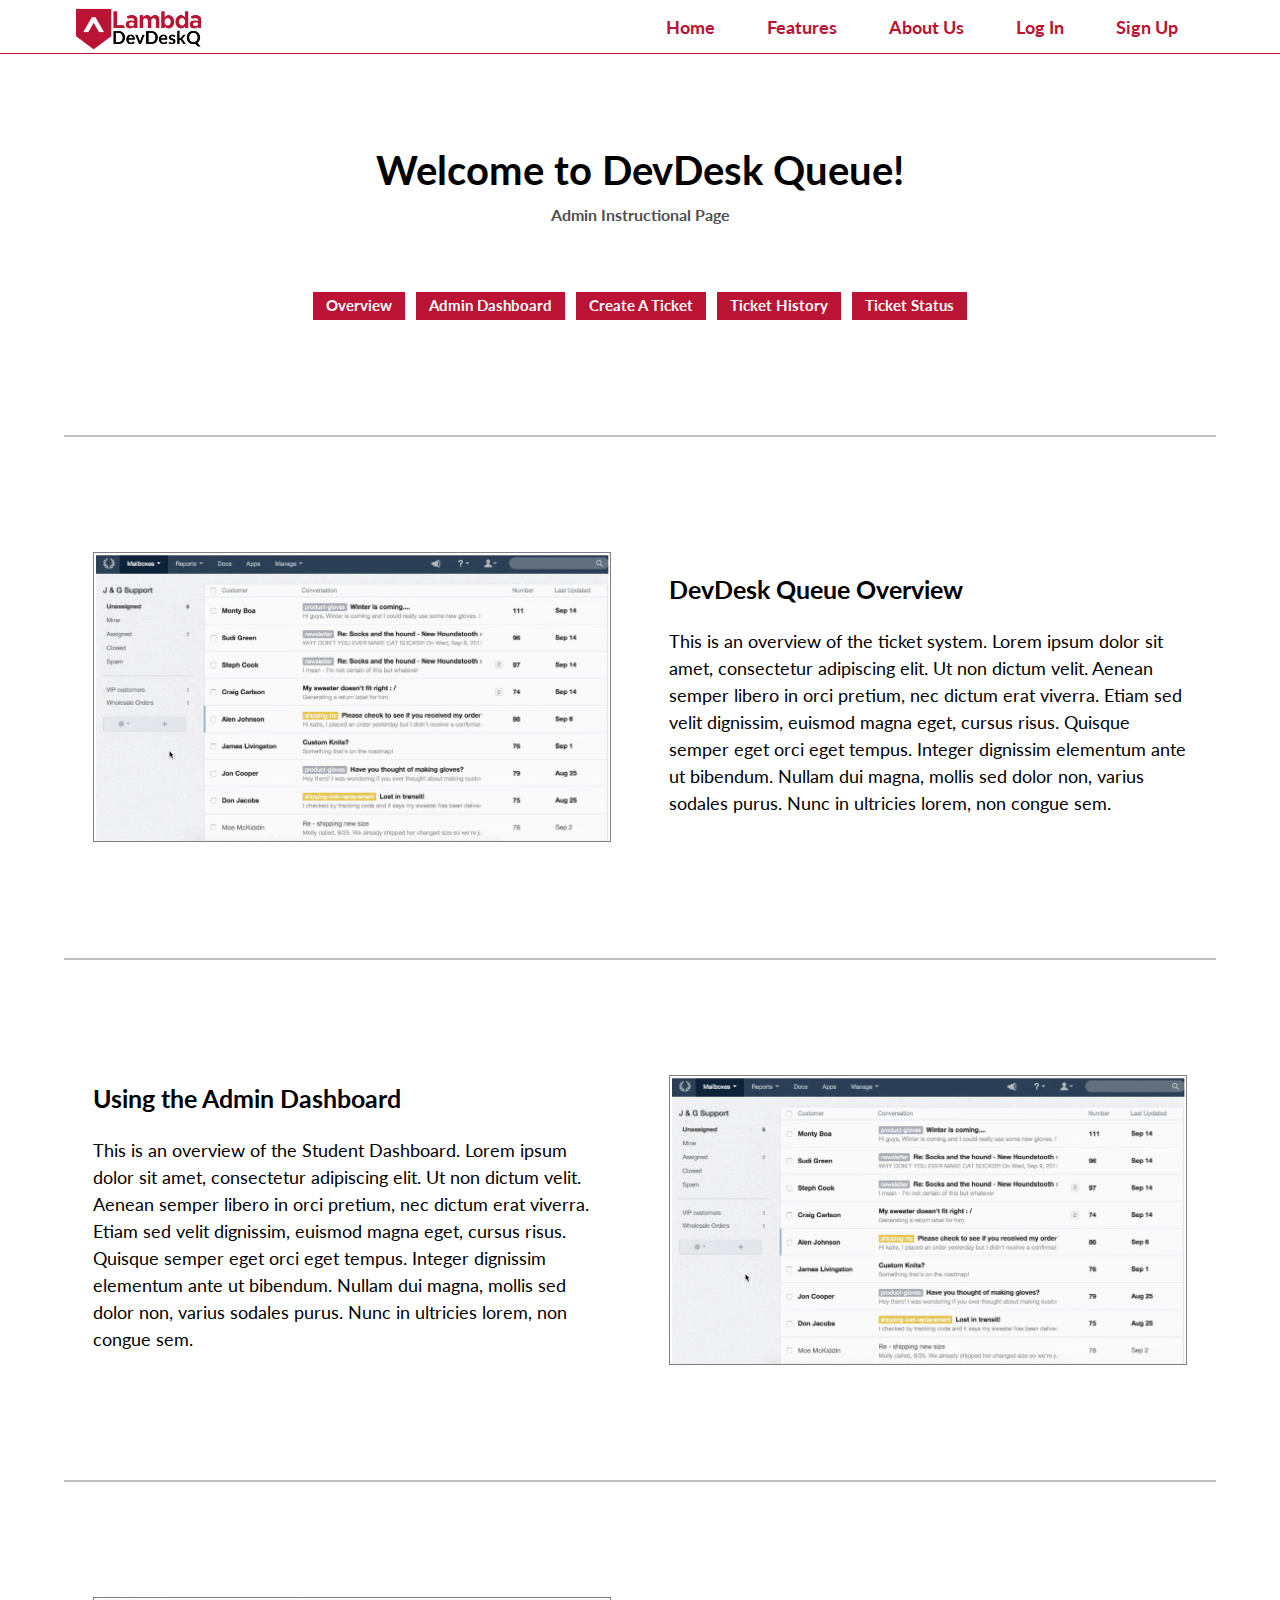
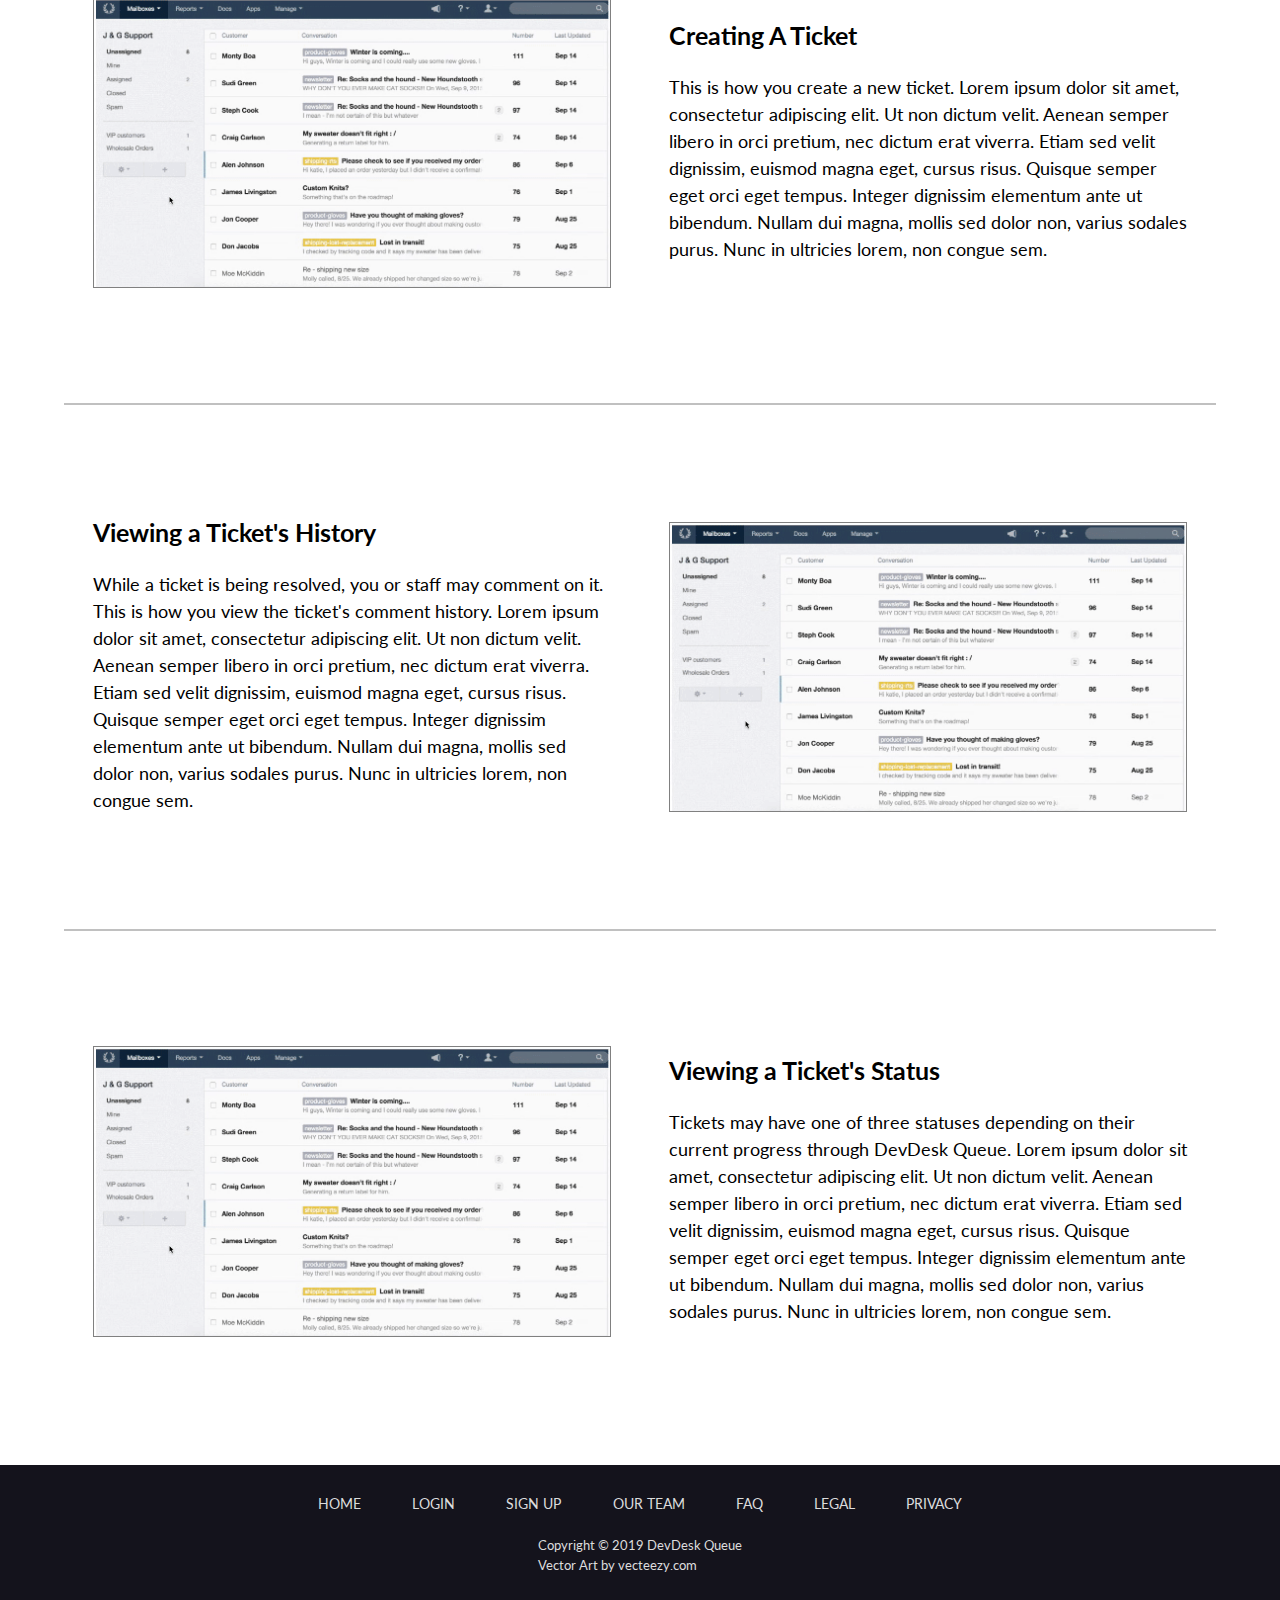
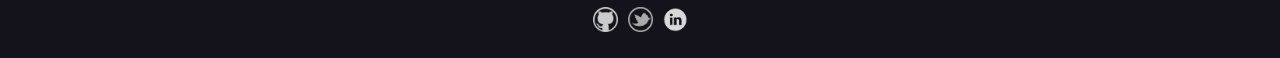
<file: demo-admin.html>
<!DOCTYPE html>
<html lang="en">

<head>
    <meta name="viewport" content="width=device-width, initial-scale=1.0">
    <meta charset="utf-8">
    <meta http-equiv="X-UA-Compatible" content="IE=edge">
    <title>Lambda DevDeskQ</title>
    <link rel="shortcut icon" href="/favicon.ico" type="image/x-icon">
    <link rel="icon" href="/img/favicon.ico" type="image/x-icon">
    <link href="https://fonts.googleapis.com/css?family=Lato&display=swap" rel="stylesheet">
    <link href="css/index.css" rel="stylesheet">
</head>

<body>
    <div class="page">


            <header class="navbar">
                    <img src="./img/logo/lambda Logo new.png" alt="logo">
                    <nav class="links">
                        <a href="/index.html">Home</a>
                        <a href="/demo.html">Features</a>
                        <a href="/about.html">About Us</a>
                        <a href="https://devdeskapp.lambdaschool.me">Log In</a>
                        <a href="https://devdeskapp.lambdaschool.me/register">Sign Up</a>
                    </nav>
                </header>

        <div class="pagePadding">

            <section id="header">

                <h1 class="pageTitle">Welcome to DevDesk Queue!</h1>

                <h2 class="pageSubtitle">Admin Instructional Page</h2>

                <div class="tableOfContents">
                    <a href="#overview" class="sectionButton">Overview</a>
                    <a href="#dashboard" class="sectionButton">Admin Dashboard</a>
                    <a href="#createTicket" class="sectionButton">Create A Ticket</a>
                    <a href="#ticketHistory" class="sectionButton">Ticket History</a>
                    <a href="#ticketStatus" class="sectionButton">Ticket Status</a>
                </div>

            </section>
            <section id="content">
                <div class="linebreak" id="overview"></div>
                <div class="rowDisplay">
                    <div class="halfWidth halfImgLeft">
                        <img src="img/demo/placeholder-gif.gif"></img>
                    </div>
                    <div class="halfWidth">
                        <div class="halfText">
                            <h3 class="sectionTitle">DevDesk Queue Overview</h3>
                            <p class="sectionText">
                                This is an overview of the ticket system. Lorem ipsum dolor sit amet, consectetur
                                adipiscing elit. Ut non dictum velit. Aenean semper libero in orci pretium, nec dictum
                                erat viverra.
                                Etiam sed velit dignissim, euismod magna eget, cursus risus. Quisque semper eget orci
                                eget tempus. Integer dignissim elementum ante ut bibendum. Nullam dui magna, mollis sed
                                dolor non,
                                varius sodales purus. Nunc in ultricies lorem, non congue sem.
                            </p>
                        </div>
                    </div>
                </div>

                <div class="linebreak" id="dashboard"></div>

                <div class="rowDisplay">
                    <div class="halfWidth">
                        <div class="halfText">
                            <h3 class="sectionTitle">Using the Admin Dashboard</h3>
                            <p class="sectionText">
                                This is an overview of the Student Dashboard. Lorem ipsum dolor sit amet, consectetur
                                adipiscing elit. Ut non dictum velit. Aenean semper libero in orci pretium, nec dictum
                                erat viverra.
                                Etiam sed velit dignissim, euismod magna eget, cursus risus. Quisque semper eget orci
                                eget tempus. Integer dignissim elementum ante ut bibendum. Nullam dui magna, mollis sed
                                dolor non,
                                varius sodales purus. Nunc in ultricies lorem, non congue sem.
                            </p>
                        </div>
                    </div>
                    <div class="halfWidth halfImgRight">
                        <img src="img/demo/placeholder-gif.gif"></img>
                    </div>
                </div>

                <div class="linebreak" id="createTicket"></div>

                <div class="rowDisplay">
                    <div class="halfWidth halfImgLeft">
                        <img src="img/demo/placeholder-gif.gif"></img>
                    </div>
                    <div class="halfWidth">
                        <div class="halfText">
                            <h3 class="sectionTitle">Creating A Ticket</h3>
                            <p class="sectionText">
                                This is how you create a new ticket. Lorem ipsum dolor sit amet, consectetur
                                adipiscing elit. Ut non dictum velit. Aenean semper libero in orci pretium, nec dictum
                                erat viverra.
                                Etiam sed velit dignissim, euismod magna eget, cursus risus. Quisque semper eget orci
                                eget tempus. Integer dignissim elementum ante ut bibendum. Nullam dui magna, mollis sed
                                dolor non,
                                varius sodales purus. Nunc in ultricies lorem, non congue sem.
                            </p>
                        </div>
                    </div>
                </div>

                <div class="linebreak" id="ticketHistory"></div>

                <div class="rowDisplay">
                    <div class="halfWidth">
                        <div class="halfText">
                            <h3 class="sectionTitle">Viewing a Ticket's History</h3>
                            <p class="sectionText">
                                While a ticket is being resolved, you or staff may comment on it. This is how you view
                                the ticket's comment history.
                                Lorem ipsum dolor sit amet, consectetur
                                adipiscing elit. Ut non dictum velit. Aenean semper libero in orci pretium, nec dictum
                                erat viverra.
                                Etiam sed velit dignissim, euismod magna eget, cursus risus. Quisque semper eget orci
                                eget tempus. Integer dignissim elementum ante ut bibendum. Nullam dui magna, mollis sed
                                dolor non,
                                varius sodales purus. Nunc in ultricies lorem, non congue sem.
                            </p>
                        </div>
                    </div>
                    <div class="halfWidth halfImgRight">
                        <img src="img/demo/placeholder-gif.gif"></img>
                    </div>
                </div>

                <div class="linebreak" id="ticketStatus"></div>

                <div class="rowDisplay">
                    <div class="halfWidth halfImgLeft">
                        <img src="img/demo/placeholder-gif.gif"></img>
                    </div>
                    <div class="halfWidth">
                        <div class="halfText">
                            <h3 class="sectionTitle">Viewing a Ticket's Status</h3>
                            <p class="sectionText">
                                Tickets may have one of three statuses depending on their current progress through
                                DevDesk Queue. Lorem ipsum dolor sit amet, consectetur
                                adipiscing elit. Ut non dictum velit. Aenean semper libero in orci pretium, nec dictum
                                erat viverra.
                                Etiam sed velit dignissim, euismod magna eget, cursus risus. Quisque semper eget orci
                                eget tempus. Integer dignissim elementum ante ut bibendum. Nullam dui magna, mollis sed
                                dolor non,
                                varius sodales purus. Nunc in ultricies lorem, non congue sem.
                            </p>
                        </div>
                    </div>
                </div>

            </section>
        </div>
    </div>
    <section class="footer">
            <div id="links">
                <a href="/index.html">HOME</a>
                <a href="https://devdeskapp.lambdaschool.me/">LOGIN</a>
                <a href="https://devdeskapp.lambdaschool.me/register">SIGN UP</a>
                <a href="/about.html">OUR TEAM</a>
                <a href="https://lambdaschool.com/faq">FAQ</a>
                <a href="https://lambdaschool.com/about">LEGAL</a>
                <a href="https://lambdaschool.com/privacy-policy">PRIVACY</a>
            </div>
            <div id="copyright">
                <p>Copyright © 2019 DevDesk Queue<br>Vector Art by <a target="_blank" href="https://www.vecteezy.com">vecteezy.com</a></p>
            </div>
            <div id="icons">
                <img href="https://github.com/LambdaSchool" src="img/icons/github-icon.png">
                <img href="https://twitter.com/LambdaSchool" src="img/icons/twitter-icon.png">
                <img href="https://www.linkedin.com/school/lambdaschool/" src="img/icons/linkedin-icon.png">
            </div>
        </section>
</body>

</html>
</file>
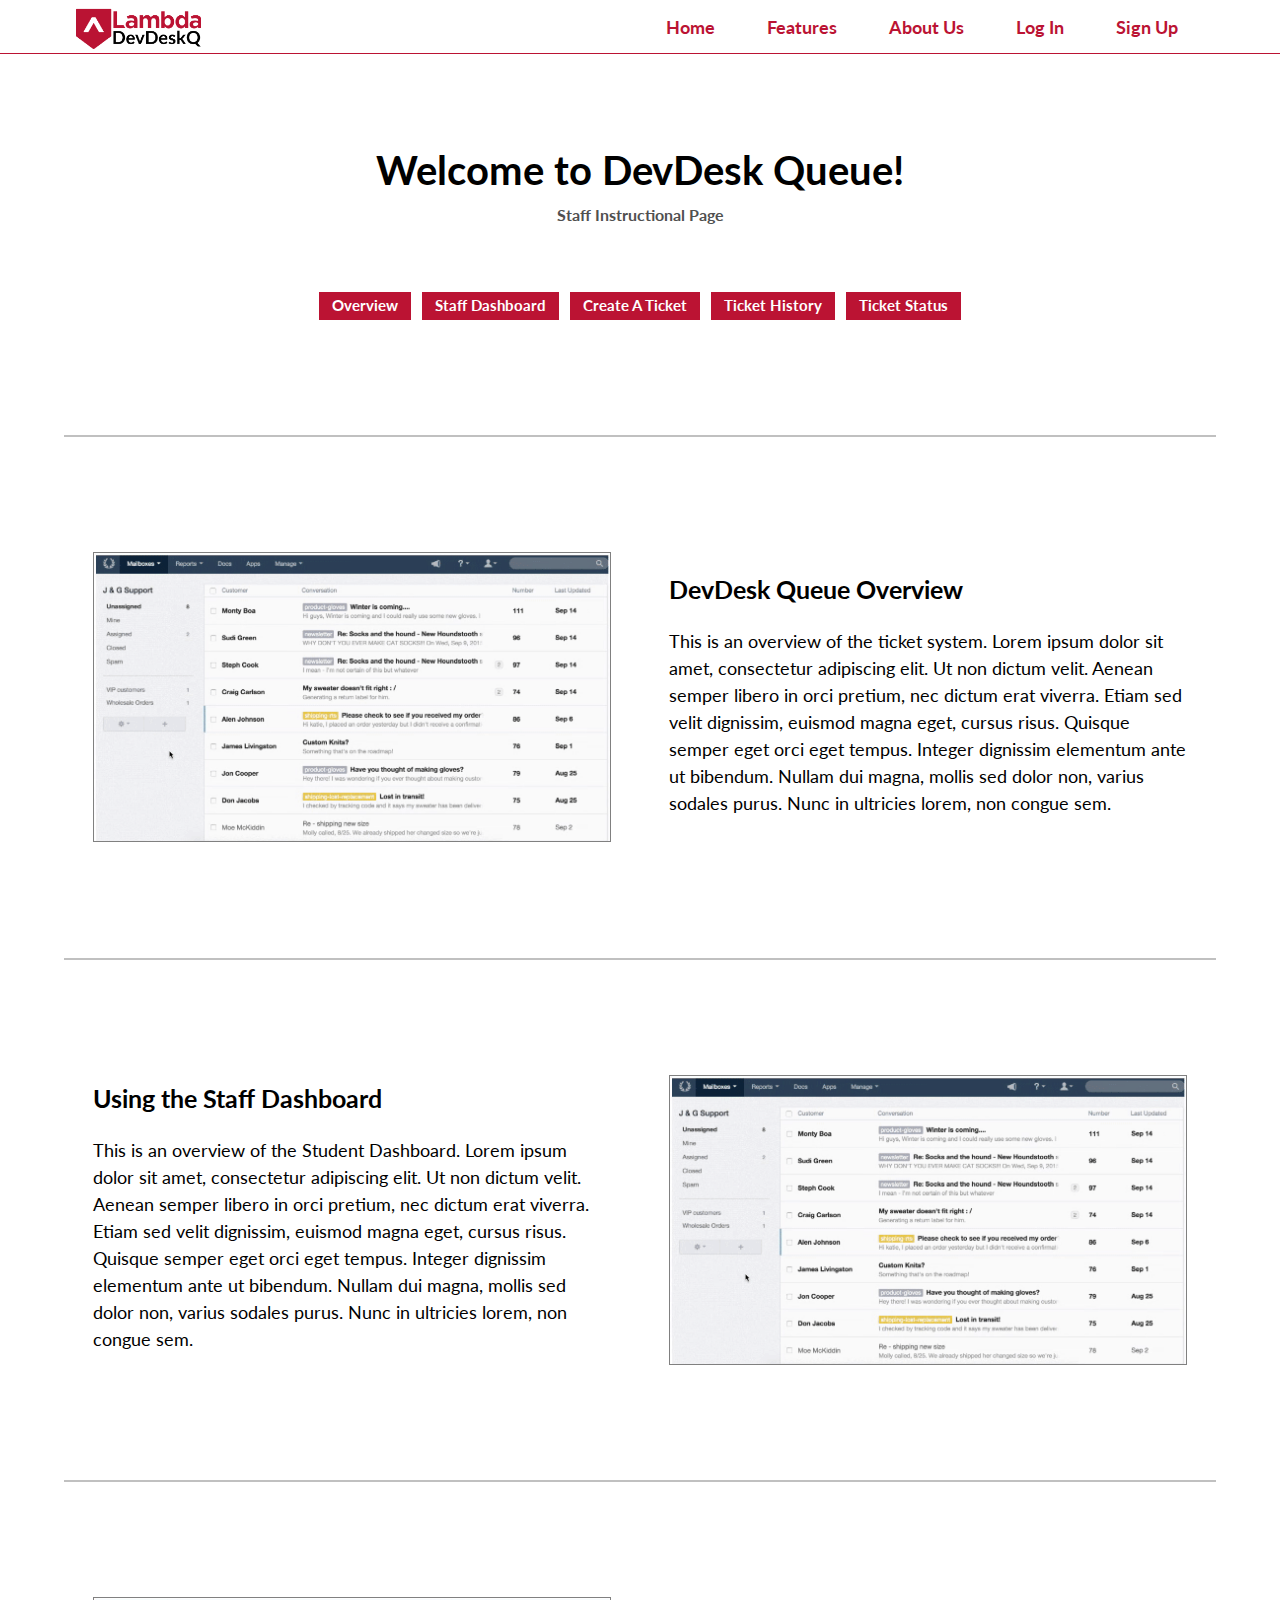
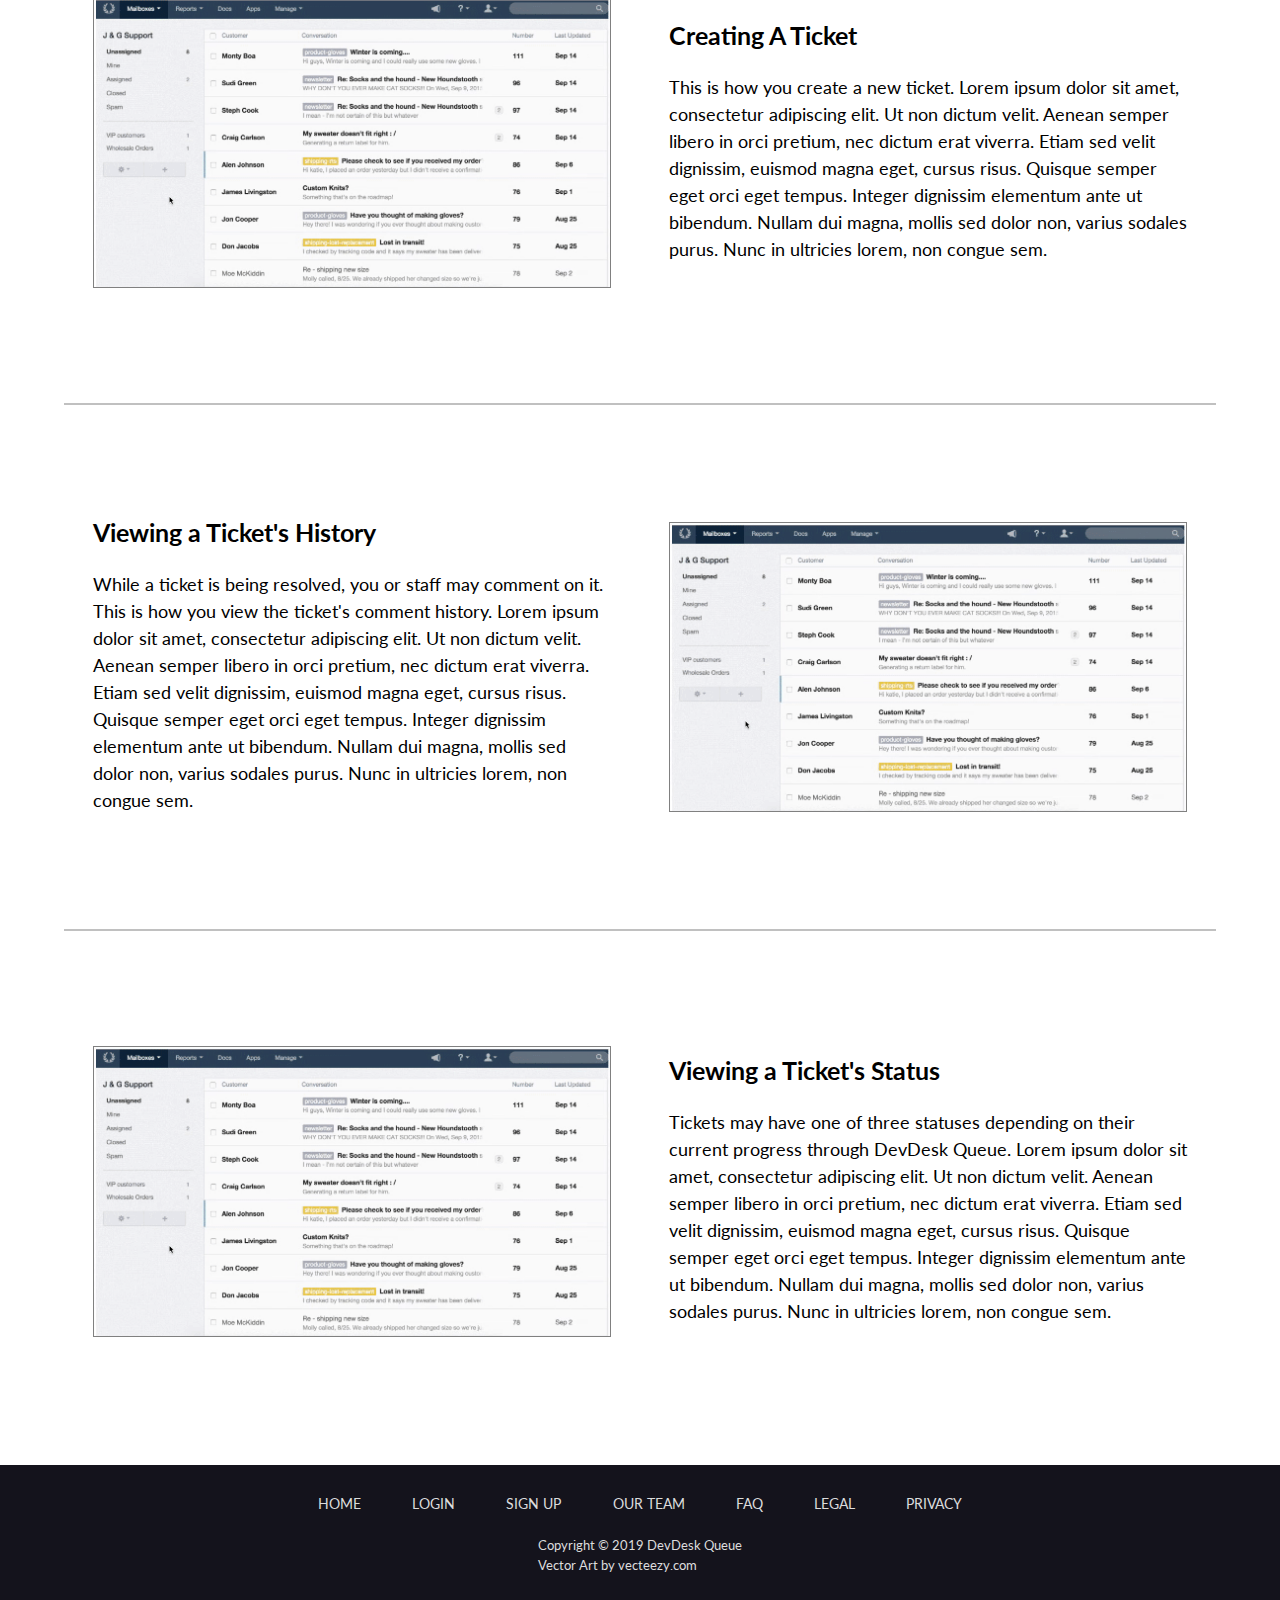
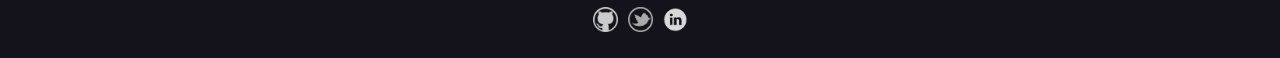
<file: demo-staff.html>
<!DOCTYPE html>
<html lang="en">

<head>
    <meta name="viewport" content="width=device-width, initial-scale=1.0">
    <meta charset="utf-8">
    <meta http-equiv="X-UA-Compatible" content="IE=edge">
    <title>Lambda DevDeskQ</title>
    <link rel="shortcut icon" href="/favicon.ico" type="image/x-icon">
    <link rel="icon" href="/img/favicon.ico" type="image/x-icon">
    <link href="https://fonts.googleapis.com/css?family=Lato&display=swap" rel="stylesheet">
    <link href="css/index.css" rel="stylesheet">
</head>

<body>
    <div class="page">


            <header class="navbar">
                    <img src="./img/logo/lambda Logo new.png" alt="logo">
                    <nav class="links">
                        <a href="/index.html">Home</a>
                        <a href="/demo.html">Features</a>
                        <a href="/about.html">About Us</a>
                        <a href="https://devdeskapp.lambdaschool.me">Log In</a>
                        <a href="https://devdeskapp.lambdaschool.me/register">Sign Up</a>
                    </nav>
            </header>

        <div class="pagePadding">

            <section id="header">

                <h1 class="pageTitle">Welcome to DevDesk Queue!</h1>

                <h2 class="pageSubtitle">Staff Instructional Page</h2>

                <div class="tableOfContents">
                    <a href="#overview" class="sectionButton">Overview</a>
                    <a href="#dashboard" class="sectionButton">Staff Dashboard</a>
                    <a href="#createTicket" class="sectionButton">Create A Ticket</a>
                    <a href="#ticketHistory" class="sectionButton">Ticket History</a>
                    <a href="#ticketStatus" class="sectionButton">Ticket Status</a>
                </div>

            </section>
            <section id="content">
                <div class="linebreak" id="overview"></div>
                <div class="rowDisplay">
                    <div class="halfWidth halfImgLeft">
                        <img src="img/demo/placeholder-gif.gif"></img>
                    </div>
                    <div class="halfWidth">
                        <div class="halfText">
                            <h3 class="sectionTitle">DevDesk Queue Overview</h3>
                            <p class="sectionText">
                                This is an overview of the ticket system. Lorem ipsum dolor sit amet, consectetur
                                adipiscing elit. Ut non dictum velit. Aenean semper libero in orci pretium, nec dictum
                                erat viverra.
                                Etiam sed velit dignissim, euismod magna eget, cursus risus. Quisque semper eget orci
                                eget tempus. Integer dignissim elementum ante ut bibendum. Nullam dui magna, mollis sed
                                dolor non,
                                varius sodales purus. Nunc in ultricies lorem, non congue sem.
                            </p>
                        </div>
                    </div>
                </div>

                <div class="linebreak" id="dashboard"></div>

                <div class="rowDisplay">
                    <div class="halfWidth">
                        <div class="halfText">
                            <h3 class="sectionTitle">Using the Staff Dashboard</h3>
                            <p class="sectionText">
                                This is an overview of the Student Dashboard. Lorem ipsum dolor sit amet, consectetur
                                adipiscing elit. Ut non dictum velit. Aenean semper libero in orci pretium, nec dictum
                                erat viverra.
                                Etiam sed velit dignissim, euismod magna eget, cursus risus. Quisque semper eget orci
                                eget tempus. Integer dignissim elementum ante ut bibendum. Nullam dui magna, mollis sed
                                dolor non,
                                varius sodales purus. Nunc in ultricies lorem, non congue sem.
                            </p>
                        </div>
                    </div>
                    <div class="halfWidth halfImgRight">
                        <img src="img/demo/placeholder-gif.gif"></img>
                    </div>
                </div>

                <div class="linebreak" id="createTicket"></div>

                <div class="rowDisplay">
                    <div class="halfWidth halfImgLeft">
                        <img src="img/demo/placeholder-gif.gif"></img>
                    </div>
                    <div class="halfWidth">
                        <div class="halfText">
                            <h3 class="sectionTitle">Creating A Ticket</h3>
                            <p class="sectionText">
                                This is how you create a new ticket. Lorem ipsum dolor sit amet, consectetur
                                adipiscing elit. Ut non dictum velit. Aenean semper libero in orci pretium, nec dictum
                                erat viverra.
                                Etiam sed velit dignissim, euismod magna eget, cursus risus. Quisque semper eget orci
                                eget tempus. Integer dignissim elementum ante ut bibendum. Nullam dui magna, mollis sed
                                dolor non,
                                varius sodales purus. Nunc in ultricies lorem, non congue sem.
                            </p>
                        </div>
                    </div>
                </div>

                <div class="linebreak" id="ticketHistory"></div>

                <div class="rowDisplay">
                    <div class="halfWidth">
                        <div class="halfText">
                            <h3 class="sectionTitle">Viewing a Ticket's History</h3>
                            <p class="sectionText">
                                While a ticket is being resolved, you or staff may comment on it. This is how you view
                                the ticket's comment history.
                                Lorem ipsum dolor sit amet, consectetur
                                adipiscing elit. Ut non dictum velit. Aenean semper libero in orci pretium, nec dictum
                                erat viverra.
                                Etiam sed velit dignissim, euismod magna eget, cursus risus. Quisque semper eget orci
                                eget tempus. Integer dignissim elementum ante ut bibendum. Nullam dui magna, mollis sed
                                dolor non,
                                varius sodales purus. Nunc in ultricies lorem, non congue sem.
                            </p>
                        </div>
                    </div>
                    <div class="halfWidth halfImgRight">
                        <img src="img/demo/placeholder-gif.gif"></img>
                    </div>
                </div>

                <div class="linebreak" id="ticketStatus"></div>

                <div class="rowDisplay">
                    <div class="halfWidth halfImgLeft">
                        <img src="img/demo/placeholder-gif.gif"></img>
                    </div>
                    <div class="halfWidth">
                        <div class="halfText">
                            <h3 class="sectionTitle">Viewing a Ticket's Status</h3>
                            <p class="sectionText">
                                Tickets may have one of three statuses depending on their current progress through
                                DevDesk Queue. Lorem ipsum dolor sit amet, consectetur
                                adipiscing elit. Ut non dictum velit. Aenean semper libero in orci pretium, nec dictum
                                erat viverra.
                                Etiam sed velit dignissim, euismod magna eget, cursus risus. Quisque semper eget orci
                                eget tempus. Integer dignissim elementum ante ut bibendum. Nullam dui magna, mollis sed
                                dolor non,
                                varius sodales purus. Nunc in ultricies lorem, non congue sem.
                            </p>
                        </div>
                    </div>
                </div>

            </section>
        </div>
    </div>
    <section class="footer">
            <div id="links">
                <a href="/index.html">HOME</a>
                <a href="https://devdeskapp.lambdaschool.me/">LOGIN</a>
                <a href="https://devdeskapp.lambdaschool.me/register">SIGN UP</a>
                <a href="/about.html">OUR TEAM</a>
                <a href="https://lambdaschool.com/faq">FAQ</a>
                <a href="https://lambdaschool.com/about">LEGAL</a>
                <a href="https://lambdaschool.com/privacy-policy">PRIVACY</a>
            </div>
            <div id="copyright">
                <p>Copyright © 2019 DevDesk Queue<br>Vector Art by <a target="_blank" href="https://www.vecteezy.com">vecteezy.com</a></p>
            </div>
            <div id="icons">
                <img href="https://github.com/LambdaSchool" src="img/icons/github-icon.png">
                <img href="https://twitter.com/LambdaSchool" src="img/icons/twitter-icon.png">
                <img href="https://www.linkedin.com/school/lambdaschool/" src="img/icons/linkedin-icon.png">
            </div>
        </section>
</body>

</html>
</file>
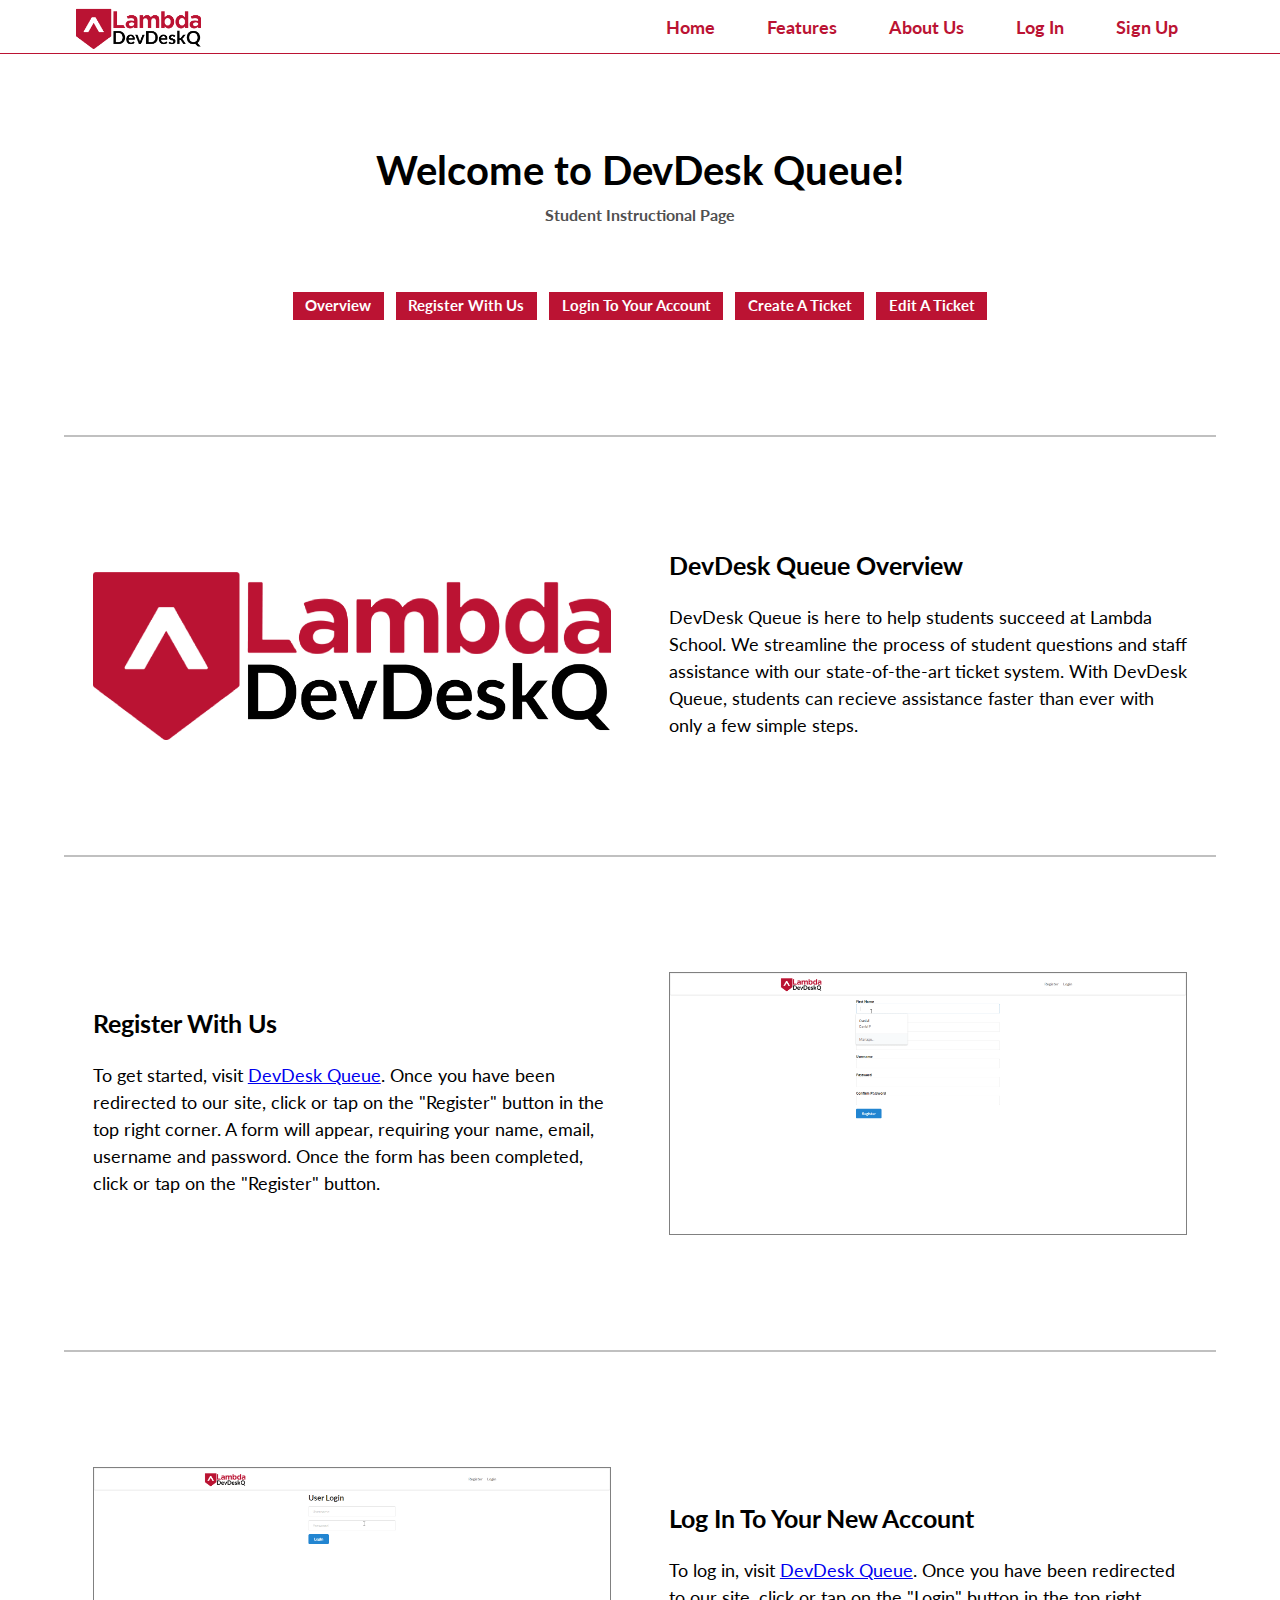
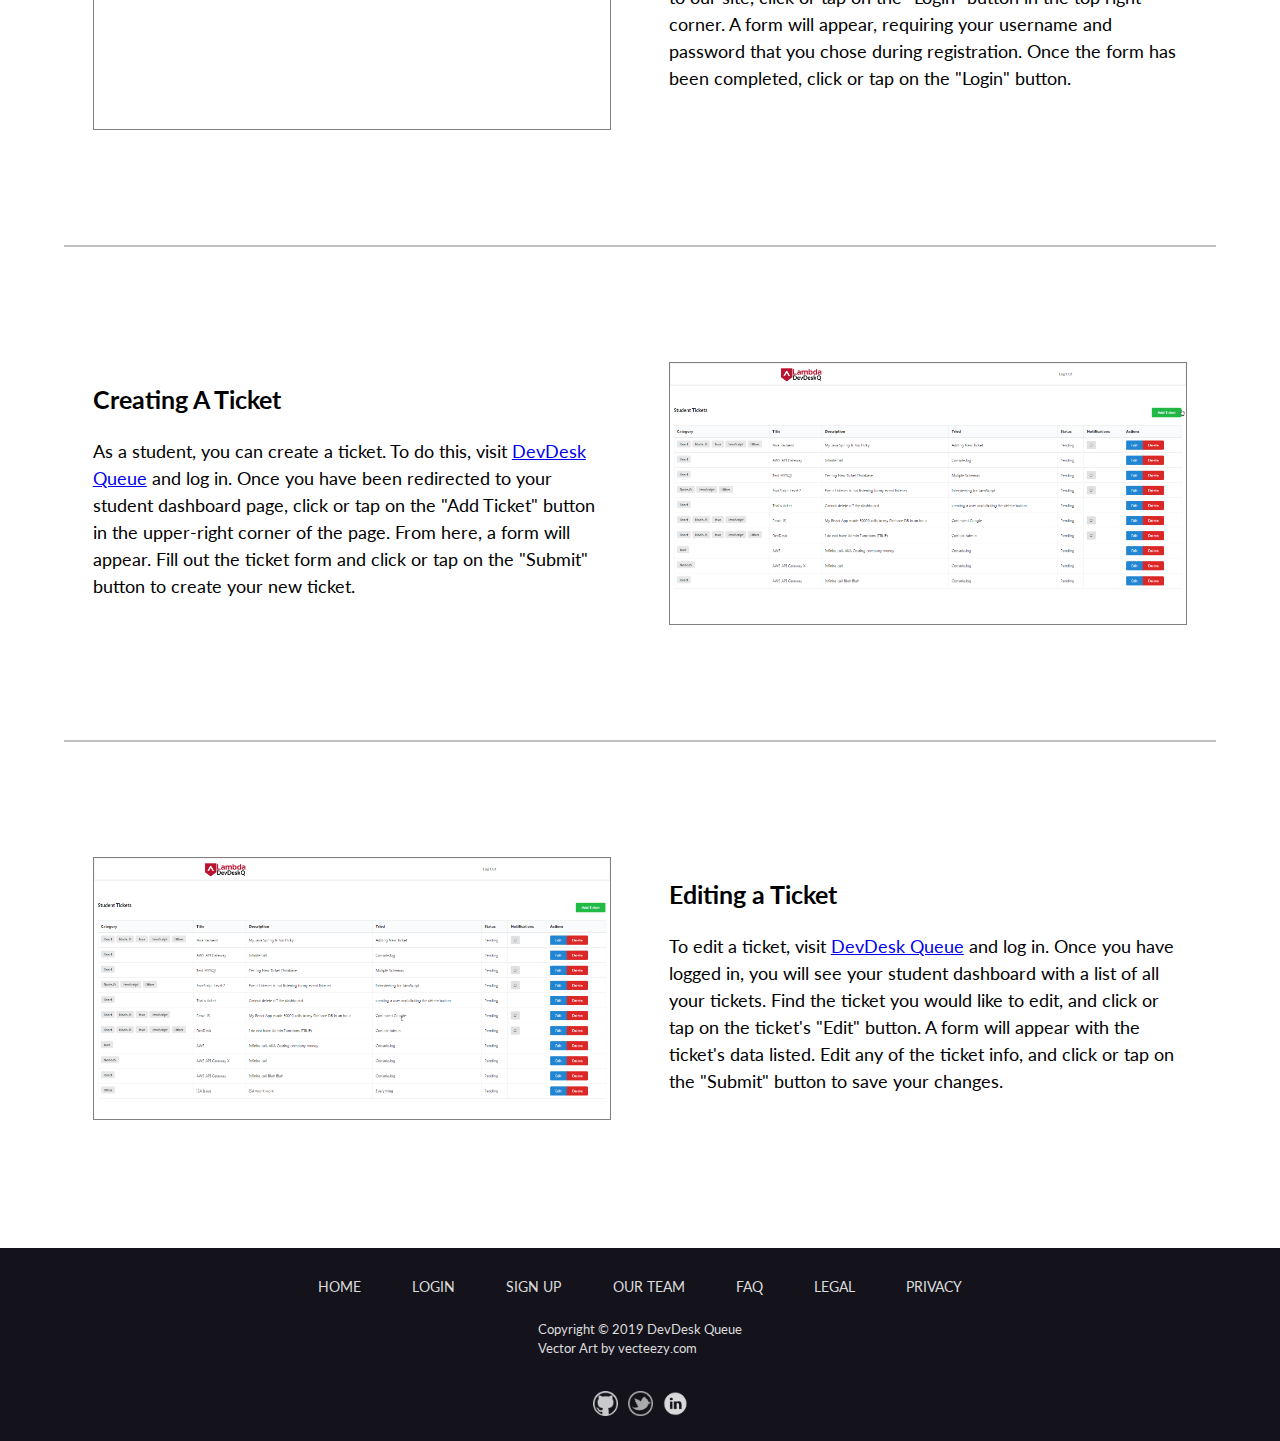
<file: demo.html>
<!DOCTYPE html>
<html lang="en">

<head>
    <meta name="viewport" content="width=device-width, initial-scale=1.0">
    <meta charset="utf-8">
    <meta http-equiv="X-UA-Compatible" content="IE=edge">
    <title>Lambda DevDeskQ</title>
    <link rel="shortcut icon" href="/favicon.ico" type="image/x-icon">
    <link rel="icon" href="/img/favicon.ico" type="image/x-icon">
    <link href="https://fonts.googleapis.com/css?family=Lato&display=swap" rel="stylesheet">
    <link href="css/index.css" rel="stylesheet">
</head>

<body>
    <div class="page">

            <header class="navbar">
                        <img src="./img/logo/lambda Logo new.png" alt="logo">
                        <nav class="links">
                            <a href="/index.html">Home</a>
                            <a href="/demo.html">Features</a>
                            <a href="/about.html">About Us</a>
                            <a href="https://devdeskapp.lambdaschool.me">Log In</a>
                            <a href="https://devdeskapp.lambdaschool.me/register">Sign Up</a>
                        </nav>
            </header>

        <div class="pagePadding">

            <section id="header">

                <h1 class="pageTitle">Welcome to DevDesk Queue!</h1>

                <h2 class="pageSubtitle">Student Instructional Page</h2>

                <div class="tableOfContents">
                    <a href="#overview" class="sectionButton">Overview</a>
                    <a href="#register" class="sectionButton">Register With Us</a>
                    <a href="#login" class="sectionButton">Login To Your Account</a>
                    <a href="#createTicket" class="sectionButton">Create A Ticket</a>
                    <a href="#editTicket" class="sectionButton">Edit A Ticket</a>
                </div>

            </section>
            <section id="content">
                <div class="linebreak" id="overview"></div>
                <div class="rowDisplay">
                    <div class="halfWidth halfImgLeft">
                        <img id="noBorder"src="img/logo/lambda Logo new.png"></img>
                    </div>
                    <div class="halfWidth">
                        <div class="halfText">
                            <h3 class="sectionTitle">DevDesk Queue Overview</h3>
                            <p class="sectionText">
                                DevDesk Queue is here to help students succeed at Lambda School.
                                We streamline the process of student questions and staff assistance with our
                                state-of-the-art ticket system.
                                With DevDesk Queue, students can recieve assistance faster than ever with only a few
                                simple steps.
                            </p>
                        </div>
                    </div>
                </div>

                <div class="linebreak" id="register"></div>

                <div class="rowDisplay">
                    <div class="halfWidth">
                        <div class="halfText">
                            <h3 class="sectionTitle">Register With Us</h3>
                            <p class="sectionText">
                                To get started, visit <a href="https://devdeskapp.lambdaschool.me">DevDesk Queue</a>.
                                Once you have been redirected to our site,
                                click or tap on the "Register" button in the top right corner. A form will appear,
                                requiring your name, email, username and password.
                                Once the form has been completed, click or tap on the "Register" button.
                            </p>
                        </div>
                    </div>
                    <div class="halfWidth halfImgRight">
                        <img src="img/demo/register.gif"></img>
                    </div>
                </div>

                <div class="linebreak" id="login"></div>

                <div class="rowDisplay">
                    <div class="halfWidth halfImgLeft">
                        <img src="img/demo/login.gif"></img>
                    </div>
                    <div class="halfWidth">
                        <div class="halfText">
                            <h3 class="sectionTitle">Log In To Your New Account</h3>
                            <p class="sectionText">
                                To log in, visit <a href="https://devdeskapp.lambdaschool.me">DevDesk Queue</a>. Once
                                you have been redirected to our site,
                                click or tap on the "Login" button in the top right corner. A form will appear,
                                requiring your username and password that you chose during registration.
                                Once the form has been completed, click or tap on the "Login" button.
                            </p>
                        </div>
                    </div>
                </div>

                <div class="linebreak" id="createTicket"></div>

                <div class="rowDisplay">
                    <div class="halfWidth">
                        <div class="halfText">
                            <h3 class="sectionTitle">Creating A Ticket</h3>
                            <p class="sectionText">
                                As a student, you can create a ticket. To do this, visit <a
                                    href="https://devdeskapp.lambdaschool.me">DevDesk Queue</a> and log in.
                                Once you have been redirected to your student dashboard page, click or tap on the "Add
                                Ticket" button in the upper-right corner of the page.
                                From here, a form will appear. Fill out the ticket form and click or tap on the "Submit"
                                button to create your new ticket.
                            </p>
                        </div>
                    </div>
                    <div class="halfWidth halfImgRight">
                        <img src="img/demo/create-ticket.gif"></img>
                    </div>
                </div>

                <div class="linebreak" id="editTicket"></div>

                <div class="rowDisplay">
                    <div class="halfWidth halfImgLeft">
                        <img src="img/demo/edit-ticket.gif"></img>
                    </div>
                    <div class="halfWidth">
                        <div class="halfText">
                            <h3 class="sectionTitle">Editing a Ticket</h3>
                            <p class="sectionText">
                                To edit a ticket, visit <a href="https://devdeskapp.lambdaschool.me">DevDesk Queue</a>
                                and log in. Once you have logged in, you will see your student dashboard with a list of
                                all your tickets. Find the ticket you would like to edit, and click or tap on the
                                ticket's "Edit" button. A form will appear with the ticket's data listed. Edit any of
                                the ticket info, and click or tap on the "Submit" button to save your changes.
                            </p>
                        </div>
                    </div>
                </div>

            </section>
        </div>
    </div>
    <section class="footer">
            <div id="links">
                <a href="/index.html">HOME</a>
                <a href="https://devdeskapp.lambdaschool.me/">LOGIN</a>
                <a href="https://devdeskapp.lambdaschool.me/register">SIGN UP</a>
                <a href="/about.html">OUR TEAM</a>
                <a href="https://lambdaschool.com/faq">FAQ</a>
                <a href="https://lambdaschool.com/about">LEGAL</a>
                <a href="https://lambdaschool.com/privacy-policy">PRIVACY</a>
            </div>
            <div id="copyright">
                <p>Copyright © 2019 DevDesk Queue<br>Vector Art by <a target="_blank" href="https://www.vecteezy.com">vecteezy.com</a></p>
            </div>
            <div id="icons">
                <img href="https://github.com/LambdaSchool" src="img/icons/github-icon.png">
                <img href="https://twitter.com/LambdaSchool" src="img/icons/twitter-icon.png">
                <img href="https://www.linkedin.com/school/lambdaschool/" src="img/icons/linkedin-icon.png">
            </div>
        </section>
</body>

</html>
</file>
<file: css/index.css>
/* http://meyerweb.com/eric/tools/css/reset/ 
   v2.0 | 20110126
   License: none (public domain)
*/
html,
body,
div,
span,
applet,
object,
iframe,
h1,
h2,
h3,
h4,
h5,
h6,
p,
blockquote,
pre,
a,
abbr,
acronym,
address,
big,
cite,
code,
del,
dfn,
em,
img,
ins,
kbd,
q,
s,
samp,
small,
strike,
strong,
sub,
sup,
tt,
var,
b,
u,
i,
center,
dl,
dt,
dd,
ol,
ul,
li,
fieldset,
form,
label,
legend,
table,
caption,
tbody,
tfoot,
thead,
tr,
th,
td,
article,
aside,
canvas,
details,
embed,
figure,
figcaption,
footer,
header,
hgroup,
menu,
nav,
output,
ruby,
section,
summary,
time,
mark,
audio,
video {
  margin: 0;
  padding: 0;
  border: 0;
  font-size: 100%;
  font: inherit;
  vertical-align: baseline;
}
/* HTML5 display-role reset for older browsers */
article,
aside,
details,
figcaption,
figure,
footer,
header,
hgroup,
menu,
nav,
section {
  display: block;
}
body {
  line-height: 1;
}
ol,
ul {
  list-style: none;
}
blockquote,
q {
  quotes: none;
}
blockquote:before,
blockquote:after,
q:before,
q:after {
  content: '';
  content: none;
}
table {
  border-collapse: collapse;
  border-spacing: 0;
}
* {
  box-sizing: border-box;
}
html {
  font-size: 62.5%;
}
html,
body {
  font-family: 'Lato', sans-serif;
}
h1,
h2,
h3,
h4,
h5,
h6 {
  font-family: 'Lato', sans-serif;
  font-weight: bold;
}
h1 {
  font-size: 4rem;
}
p {
  line-height: 1.5;
  font-size: 1.6rem;
}
img {
  max-width: 100%;
}
.page {
  max-width: 2000px;
}
.pagePadding {
  margin-top: 5%;
  padding: 0 5% 0 5%;
}
.container {
  width: 80%;
  margin: 0 auto;
}
.page {
  max-width: 2000px;
  margin: 0 auto;
}
.pagePadding {
  margin-top: 5%;
  padding-left: 5%;
  padding-right: 5%;
}
.footer {
  background: #14131C;
  padding-bottom: 2%;
  padding-top: 2.5%;
  margin-top: 10%;
}
.footer #links {
  display: flex;
  justify-content: center;
  flex-wrap: wrap;
  margin-bottom: 2%;
}
.footer #links * {
  padding-left: 2%;
  padding-right: 2%;
  font-size: 1.4rem;
  text-decoration: none;
  color: gainsboro;
}
.footer #copyright {
  display: flex;
  justify-content: center;
  align-items: center;
  flex-direction: column;
}
.footer #copyright * {
  font-size: 1.3rem;
  color: gainsboro;
}
.footer #copyright a {
  text-decoration: none;
  color: gainsboro;
}
.footer #icons {
  display: flex;
  justify-content: center;
  margin-top: 2.5%;
}
.footer #icons img {
  margin-left: 5px;
  margin-right: 5px;
  width: 25px;
  height: 25px;
}
.navbar {
  display: flex;
  flex-direction: row;
  justify-content: space-between;
  padding-left: 1%;
  padding-right: 1%;
  background-color: white;
  position: fixed;
  top: 0;
  width: 100%;
  border-bottom: 1px solid #BB1333;
}
@media (max-width: 800px) {
  .navbar {
    display: flex;
    flex-direction: column;
    justify-content: center;
  }
}
.navbar .links {
  width: 50%;
  display: flex;
  flex-direction: row;
  justify-content: space-around;
  align-self: center;
  font-size: 180%;
  padding-right: 5%;
}
@media (max-width: 800px) {
  .navbar .links {
    display: flex;
    flex-direction: row;
    justify-content: space-evenly;
    padding-right: 0;
    justify-items: auto;
    width: 100%;
  }
}
.navbar .links a {
  text-decoration: none;
  color: #BB1333;
  font-weight: bold;
}
@media (max-width: 800px) {
  .navbar .links a {
    margin: 1%;
  }
}
.navbar .links a:hover {
  text-decoration: underline;
}
.navbar img {
  display: flex;
  flex-direction: column;
  justify-content: center;
  width: 15%;
  padding-bottom: 4px;
  padding-top: 4px;
  padding-left: 5%;
}
@media (max-width: 800px) {
  .navbar img {
    display: flex;
    flex-direction: row;
    justify-content: center;
    justify-items: center;
    justify-self: center;
    align-self: center;
    width: 30%;
    padding-left: 0;
  }
}
* {
  line-height: 1.5;
}
.hero {
  display: flex;
  width: 100%;
  margin-top: 7%;
}
@media (max-width: 800px) {
  .hero {
    padding-top: 10%;
    flex-direction: column;
  }
}
.hero .heroImg {
  width: 60%;
}
@media (max-width: 800px) {
  .hero .heroImg {
    width: 100%;
  }
}
.hero .heroCopy {
  color: black;
  font-size: 2.5rem;
  width: 40%;
  text-align: center;
  font-weight: bold;
  background-color: rgba(58, 181, 229, 0.2);
  display: flex;
  flex-direction: column;
  justify-content: center;
  align-items: center;
  line-height: 1.5;
}
@media (max-width: 800px) {
  .hero .heroCopy {
    width: 100%;
    border-bottom: 2px solid black;
    margin-top: 0;
    margin-bottom: 0;
  }
}
.hero .heroCopy h1 {
  font-size: 2.5vw;
  margin-bottom: 10%;
}
@media (max-width: 800px) {
  .hero .heroCopy h1 {
    margin-bottom: 5%;
    font-size: 3.5rem;
  }
}
.hero .heroCopy p {
  margin-bottom: 7.5%;
  font-size: 2vw;
  color: black;
}
@media (max-width: 800px) {
  .hero .heroCopy p {
    font-size: 2.7rem;
  }
}
@media (max-width: 500px) {
  .hero .heroCopy p {
    font-size: 2rem;
  }
}
.hero .heroCopy a {
  background: #BB1333;
  color: white;
  border-radius: 0;
  font-weight: bold;
  padding-top: 0.7vh;
  padding-bottom: 0.7vh;
  padding-left: 1vw;
  padding-right: 1vw;
  font-size: 1.5vw;
  text-align: center;
  text-decoration: none;
}
@media (max-width: 800px) {
  .hero .heroCopy a {
    background: #BB1333;
    color: white;
    border-radius: 0;
    font-weight: bold;
    padding-top: 0.7vh;
    padding-bottom: 0.7vh;
    padding-left: 1vw;
    padding-right: 1vw;
    font-size: 1.5rem;
    text-align: center;
    text-decoration: none;
    margin-bottom: 3%;
  }
}
.intro-container {
  width: 100%;
  display: flex;
  flex-direction: column;
  align-items: center;
  text-align: center;
}
@media (max-width: 800px) {
  .intro-container {
    margin-bottom: 5%;
  }
}
.intro-container h2 {
  padding: 1% 0 0 0;
  font-size: 2.5rem;
}
@media (max-width: 800px) {
  .intro-container h2 {
    margin-bottom: 5%;
  }
}
@media (max-width: 500px) {
  .intro-container h2 {
    margin-bottom: 5%;
  }
}
.intro-container p {
  max-width: 80%;
  padding: 2% 2% 0% 2%;
}
@media (max-width: 800px) {
  .intro-container p {
    font-size: 2rem;
  }
}
@media (max-width: 500px) {
  .intro-container p {
    text-align: left;
    font-size: 1.5rem;
  }
}
.user-roles-container {
  display: flex;
  width: 100%;
  justify-content: space-around;
  padding: 0 5% 0 5%;
  margin-bottom: 5%;
}
@media (max-width: 800px) {
  .user-roles-container {
    display: none;
    visibility: hidden;
  }
}
.user-roles-container .forStudents {
  display: flex;
  flex-direction: column;
  width: 30%;
  text-align: center;
  align-items: center;
  justify-content: space-evenly;
  border: 2px solid black;
}
.user-roles-container .forStudents .vector-container {
  width: 40%;
  margin-top: 3%;
  margin-right: 0 auto;
  margin-left: 0 auto;
}
.user-roles-container .forStudents a {
  background: #BB1333;
  color: white;
  border-radius: 0;
  font-weight: bold;
  padding-top: 0.7vh;
  padding-bottom: 0.7vh;
  padding-left: 1vw;
  padding-right: 1vw;
  font-size: 1vw;
  text-align: center;
  text-decoration: none;
  margin-bottom: 5%;
}
.user-roles-container .forStudents h3 {
  font-size: 2.5vh;
  margin-bottom: 5%;
}
.user-roles-container .forManagers {
  display: flex;
  flex-direction: column;
  width: 30%;
  text-align: center;
  align-items: center;
  border: 2px solid black;
}
.user-roles-container .forManagers .vector-container {
  width: 40%;
  margin-top: 3%;
  margin-right: 0 auto;
  margin-left: 0 auto;
}
.user-roles-container .forManagers a {
  background: #BB1333;
  color: white;
  border-radius: 0;
  font-weight: bold;
  padding-top: 0.7vh;
  padding-bottom: 0.7vh;
  padding-left: 1vw;
  padding-right: 1vw;
  font-size: 1vw;
  text-align: center;
  text-decoration: none;
  margin-bottom: 5%;
}
.user-roles-container .forManagers h3 {
  font-size: 2.5vh;
  margin-bottom: 5%;
}
.user-roles-container .forStaff {
  display: flex;
  flex-direction: column;
  width: 30%;
  text-align: center;
  align-items: center;
  justify-content: space-between;
  border: 2px solid black;
}
.user-roles-container .forStaff .vector-container {
  width: 40%;
  margin-top: 3%;
  margin-right: 0 auto;
  margin-left: 0 auto;
}
.user-roles-container .forStaff a {
  background: #BB1333;
  color: white;
  border-radius: 0;
  font-weight: bold;
  padding-top: 0.7vh;
  padding-bottom: 0.7vh;
  padding-left: 1vw;
  padding-right: 1vw;
  font-size: 1vw;
  text-align: center;
  text-decoration: none;
  margin-bottom: 5%;
}
.user-roles-container .forStaff h3 {
  font-size: 2.5vh;
  margin-bottom: 5%;
}
.features-container {
  display: flex;
  max-width: 90%;
  margin: 0 auto;
  padding: 5% 5% 5% 5%;
}
@media (max-width: 800px) {
  .features-container {
    display: flex;
    flex-direction: column;
    justify-content: center;
  }
}
.features-container .features-col-1 {
  width: 25%;
  display: flex;
  flex-direction: column;
  align-items: center;
  justify-content: center;
  justify-content: space-evenly;
}
@media (max-width: 800px) {
  .features-container .features-col-1 {
    width: 100%;
    margin-bottom: 5%;
  }
}
.features-container .features-col-1 h2 {
  font-size: 2vw;
  margin-bottom: 3%;
  text-align: center;
}
@media (max-width: 800px) {
  .features-container .features-col-1 h2 {
    font-size: 3rem;
  }
}
@media (max-width: 500px) {
  .features-container .features-col-1 h2 {
    font-size: 2.5rem;
  }
}
.features-container .features-col-1 p {
  font-size: 1.15vw;
  margin-bottom: 3%;
  text-align: center;
}
@media (max-width: 800px) {
  .features-container .features-col-1 p {
    font-size: 2rem;
  }
}
@media (max-width: 500px) {
  .features-container .features-col-1 p {
    font-size: 1.5rem;
    text-align: left;
    padding: 0 0 0 7%;
  }
}
.features-container .features-col-1 a {
  background: #BB1333;
  color: white;
  border-radius: 0;
  font-weight: bold;
  padding-top: 0.7vh;
  padding-bottom: 0.7vh;
  padding-left: 1vw;
  padding-right: 1vw;
  font-size: 1vw;
  text-decoration: none;
  width: 60%;
  text-align: center;
}
@media (max-width: 800px) {
  .features-container .features-col-1 a {
    width: 25%;
    font-size: 2rem;
  }
}
@media (max-width: 500px) {
  .features-container .features-col-1 a {
    width: 33%;
    font-size: 1.5rem;
  }
}
.features-container .features-col-2 {
  display: flex;
  flex-direction: row;
  justify-content: space-evenly;
  width: 75%;
  height: 100%;
}
@media (max-width: 800px) {
  .features-container .features-col-2 {
    width: 100%;
    display: flex;
    flex-direction: column;
    justify-content: center;
  }
}
.features-container .features-col-2 .feature-box {
  display: flex;
  max-width: 33%;
  flex-direction: column;
  padding: 0 3% 3% 3%;
  align-items: center;
  justify-content: center;
  text-align: center;
  height: 100%;
}
@media (max-width: 800px) {
  .features-container .features-col-2 .feature-box {
    max-width: 100%;
    padding: 3% 3% 3% 3%;
  }
}
.features-container .features-col-2 h3 {
  font-size: 1.25vw;
  margin-bottom: 10%;
  color: #BB1333;
}
@media (max-width: 800px) {
  .features-container .features-col-2 h3 {
    font-size: 2.25rem;
    margin-bottom: 5%;
  }
}
@media (max-width: 800px) {
  .features-container .features-col-2 p {
    font-size: 2rem;
  }
}
@media (max-width: 500px) {
  .features-container .features-col-2 p {
    font-size: 1.5rem;
    text-align: left;
    padding: 0 2% 0 4%;
  }
}
.features-container .features-col-2 img {
  margin-bottom: 5%;
}
.students {
  background-color: rgba(26, 97, 176, 0.2);
  border-bottom: 2px solid black;
  margin-top: 0;
  margin-bottom: 0;
  border-top: 2px solid black;
}
.staff {
  background-color: rgba(58, 181, 229, 0.2);
  border-bottom: 2px solid black;
  margin-top: 0;
  margin-bottom: 0;
}
.admin {
  background-color: rgba(26, 97, 176, 0.2);
  border-bottom: 2px solid black;
  margin-top: 0;
  margin-bottom: 0;
}
.admin-features {
  display: flex;
}
.final-cta-container {
  width: 100%;
  display: flex;
  flex-direction: column;
  align-items: center;
  text-align: center;
}
.final-cta-container h2 {
  padding: 3% 0 0 0;
  font-size: 2.5vw;
}
@media (max-width: 800px) {
  .final-cta-container h2 {
    font-size: 3rem;
  }
}
.final-cta-container p {
  max-width: 80%;
  padding: 3% 2% 2% 2%;
  font-size: 1.25vw;
}
@media (max-width: 800px) {
  .final-cta-container p {
    font-size: 2rem;
  }
}
@media (max-width: 500px) {
  .final-cta-container p {
    text-align: center;
    padding: 3% 2% 3% 4%;
    font-size: 1.5rem;
  }
}
.final-cta-container a {
  background: #BB1333;
  color: white;
  border-radius: 0;
  font-weight: bold;
  padding-top: 0.7vh;
  padding-bottom: 0.7vh;
  padding-left: 1vw;
  padding-right: 1vw;
  font-size: 1vw;
  text-align: center;
  text-decoration: none;
}
@media (max-width: 800px) {
  .final-cta-container a {
    background: #BB1333;
    color: white;
    border-radius: 0;
    font-weight: bold;
    padding-top: 0.7vh;
    padding-bottom: 0.7vh;
    padding-left: 1vw;
    padding-right: 1vw;
    font-size: 1.5rem;
    text-align: center;
    text-decoration: none;
  }
}
.rowDisplay {
  display: flex;
  justify-content: space-around;
}
@media (max-width: 800px) {
  .rowDisplay {
    flex-direction: column;
    align-items: center;
  }
}
.halfWidth {
  width: 45%;
}
.halfWidth .halfText {
  display: flex;
  flex-direction: column;
  justify-content: center;
  height: 100%;
}
@media (max-width: 800px) {
  .halfWidth {
    width: 100%;
  }
}
@media (max-width: 500px) {
  .halfWidth {
    width: 99%;
  }
}
.halfImgRight {
  display: flex;
  align-items: center;
  justify-content: center;
  flex-direction: row-reverse;
}
.halfImgRight img {
  border: 1px solid gray;
}
@media (max-width: 800px) {
  .halfImgRight {
    order: -1;
    width: 100%;
    height: auto;
  }
}
.halfImgLeft {
  display: flex;
  align-items: center;
  justify-content: center;
}
.halfImgLeft img {
  border: 1px solid gray;
}
@media (max-width: 800px) {
  .halfImgLeft {
    width: 100%;
    height: auto;
  }
}
#noBorder {
  border: none;
}
.sectionText {
  font-size: 1.8rem;
}
@media (max-width: 800px) {
  .sectionText {
    text-align: center;
  }
}
.sectionTitle {
  font-size: 2.5rem;
  font-weight: bold;
  padding-bottom: 5%;
}
@media (max-width: 800px) {
  .sectionTitle {
    text-align: center;
    padding-top: 5%;
  }
}
.linebreak {
  border-bottom: 2px solid #C0C0C0;
  margin-top: 10%;
  margin-bottom: 10%;
}
.tableOfContents {
  margin-top: 5%;
  display: flex;
  justify-content: center;
  align-content: center;
  flex-wrap: wrap;
}
.tableOfContents .sectionButton {
  background: #BB1333;
  color: white;
  border-radius: 0;
  font-weight: bold;
  padding-top: 0.7vh;
  padding-bottom: 0.7vh;
  padding-left: 1vw;
  padding-right: 1vw;
  font-size: 1.5rem;
  text-align: center;
  text-decoration: none;
  margin-left: 0.5%;
  margin-right: 0.5%;
  margin-top: 1%;
}
.pageTitle {
  text-align: center;
  margin-top: 13%;
  font-family: 'Lato', sans-serif;
}
@media (max-width: 800px) {
  .pageTitle {
    margin-top: 26%;
    font-size: 3rem;
  }
}
.pageSubtitle {
  text-align: center;
  margin-top: 1.5%;
  font-family: 'Lato', sans-serif;
  font-size: 1.6rem;
  color: #505050;
}
.about {
  display: flex;
  flex-direction: column;
  justify-content: center;
  justify-items: center;
  background-color: white;
  padding-bottom: 5%;
}
.about h1 {
  display: flex;
  flex-direction: row;
  justify-content: space-around;
  font-weight: bold;
  width: 100%;
  font-size: 800%;
  margin: 7% 0 5% 0;
}
@media (max-width: 500px) {
  .about h1 {
    margin-bottom: 2%;
    margin-top: 20%;
  }
}
@media (max-width: 800px) {
  .about h1 {
    margin-bottom: 2%;
    margin-top: 18%;
  }
}
.about .row1 {
  display: flex;
  flex-direction: row;
  justify-content: space-evenly;
  margin-top: 2%;
}
@media (max-width: 500px) {
  .about .row1 {
    display: flex;
    flex-direction: column;
    justify-content: space-evenly;
    width: 100%;
  }
}
.about .row1 .card {
  display: flex;
  flex-direction: column;
  justify-content: center;
  justify-items: center;
  width: 25%;
  background-color: lightGray;
  box-shadow: 0 60px 90px #ececec;
  border-radius: 20px 20px 20px 20px;
}
@media (max-width: 800px) {
  .about .row1 .card {
    width: 31%;
  }
}
@media (max-width: 500px) {
  .about .row1 .card {
    display: flex;
    flex-direction: column;
    justify-content: space-around;
    width: 80%;
    align-self: center;
    margin: 2%;
  }
}
.about .row1 .card .body h2 {
  display: flex;
  flex-direction: column;
  justify-content: space-around;
  text-align: center;
  font-family: 'Lato', sans-serif;
  font-weight: bold;
  width: 100%;
  font-size: 300%;
  margin: 5% 0 2% 0;
}
.about .row1 .card .intro {
  display: flex;
  flex-direction: column;
  justify-content: space-around;
  align-self: center;
  text-align: center;
  width: 90%;
  margin: 2% 0 2% 0;
}
.about .row1 .card .position {
  display: flex;
  flex-direction: column;
  justify-content: space-around;
  align-self: center;
  text-align: center;
  font-size: 12pt;
  font-weight: bold;
  color: white;
  background-color: #BB1333;
  width: 90%;
  padding: 3%;
  border-radius: 20px;
  margin: 2% 0 2% 0;
}
.about .row1 .card .icons {
  display: flex;
  flex-direction: row;
  justify-content: space-around;
  width: 70%;
  align-self: center;
  margin-bottom: 2%;
  border-top: 1px solid #a0a0a0;
}
.about .row1 .card .icons img {
  display: flex;
  flex-direction: row;
  justify-content: center;
  align-content: center;
  align-self: center;
  width: 25%;
  margin: 9% 0 5% 0;
}
.about .row1 .card .icons img:hover {
  background-color: lightBlue;
  border-radius: 20px;
}
.about .row1 .card .headshot {
  display: flex;
  flex-direction: row;
  justify-content: center;
  align-content: center;
  align-self: center;
  width: 80%;
  margin-top: 8%;
  border-radius: 150px;
}
</file>
